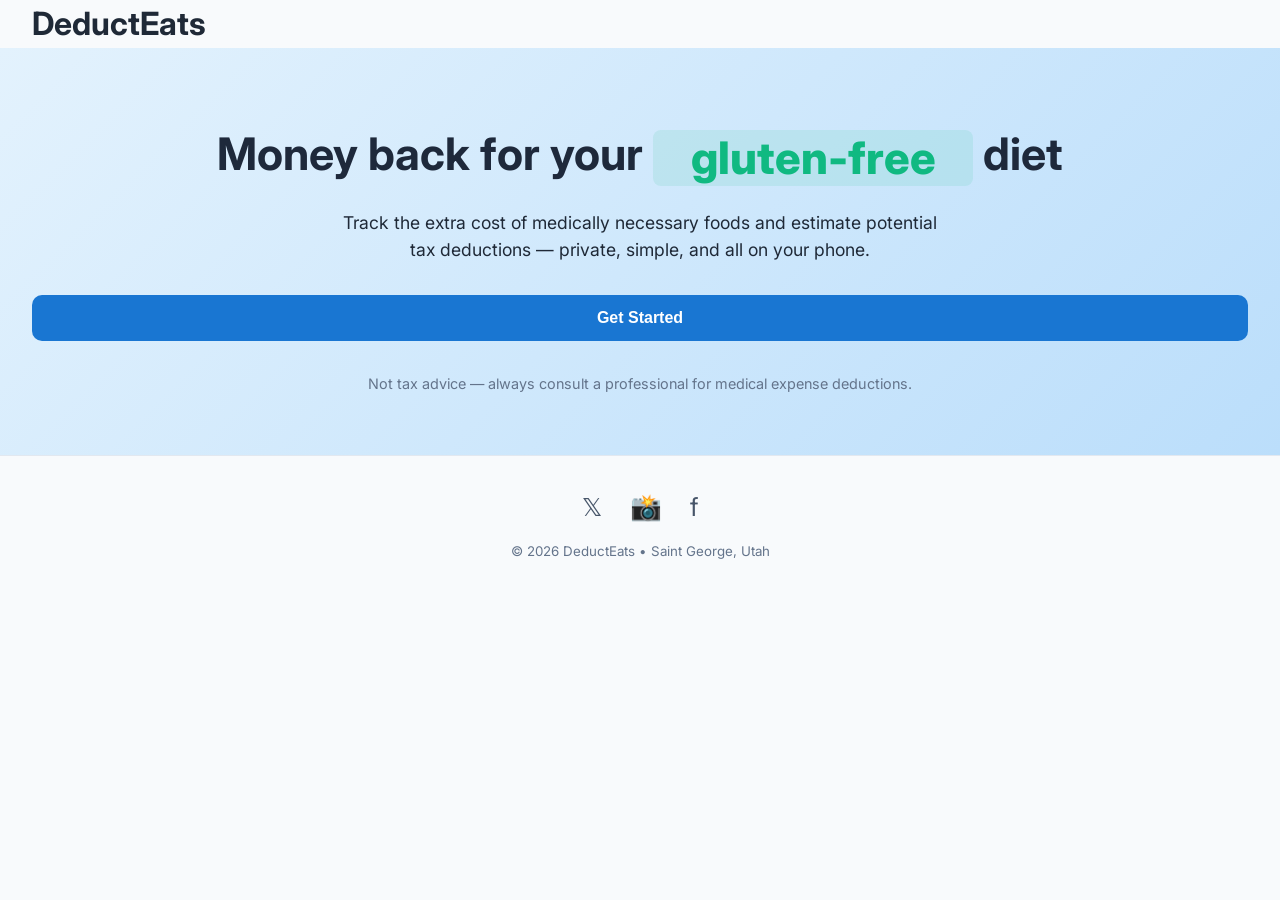
<file: index.html>
<!DOCTYPE html>
<html lang="en">
<head>
  <meta charset="UTF-8" />
  <meta name="viewport" content="width=device-width, initial-scale=1.0"/>
  <title>DeductEats - Welcome</title>
  <link rel="stylesheet" href="styles.css">
  
  <!-- Google Fonts (Inter) -->
  <link rel="preconnect" href="https://fonts.googleapis.com">
  <link rel="preconnect" href="https://fonts.gstatic.com" crossorigin>
  <link href="https://fonts.googleapis.com/css2?family=Inter:wght@400;500;600;700&display=swap" rel="stylesheet">
</head>
<body>

  <header>
    <h1>DeductEats</h1>
  </header>

  <main class="hero">
    <div class="tagline">
      Money back for your 
      <span class="cycle-container">
        <span id="cycle-text" class="cycle-text gluten-free">gluten-free</span>
      </span> 
      diet
    </div>

    <p style="font-size: 1.1rem; margin: 0 0 32px; max-width: 600px;">
      Track the extra cost of medically necessary foods and estimate potential tax deductions — private, simple, and all on your phone.
    </p>

    <button id="start-login-btn" class="primary large">
      Get Started
    </button>

    <p style="margin-top: 32px; font-size: 0.9rem; color: #64748b;">
      Not tax advice — always consult a professional for medical expense deductions.
    </p>
  </main>

  <footer id="social-footer">
    <div class="social-icons">
      <a href="#" title="Follow on X" class="social-link">𝕏</a>
      <a href="#" title="Follow on Instagram" class="social-link">📸</a>
      <a href="#" title="Follow on Facebook" class="social-link">f</a>
    </div>
    <small>© 2026 DeductEats • Saint George, Utah</small>
  </footer>

  <script>
    // Cycling tagline script
    const dietTypes = [
      { text: 'gluten-free', class: 'gluten-free' },
      { text: 'low-sodium',  class: 'low-sodium' },
      { text: 'keto',        class: 'keto' },
      { text: 'prescribed',  class: 'prescribed' }
    ];

    const cycleText = document.getElementById('cycle-text');
    let currentIndex = 0;

    if (cycleText) {
      cycleText.textContent = dietTypes[0].text;
      cycleText.className = 'cycle-text active ' + dietTypes[0].class;

      setInterval(() => {
        cycleText.classList.remove('active');
        
        setTimeout(() => {
          currentIndex = (currentIndex + 1) % dietTypes.length;
          const next = dietTypes[currentIndex];
          
          cycleText.textContent = next.text;
          cycleText.className = 'cycle-text ' + next.class;
          
          setTimeout(() => {
            cycleText.classList.add('active');
          }, 100);
        }, 800);
      }, 5000);
    }

    // Get Started button - "logs in" and goes to main app
    document.getElementById('start-login-btn')?.addEventListener('click', () => {
      localStorage.setItem('deductEatsLoggedIn', 'true');
      window.location.href = 'home.html';
    });
  </script>
</body>
</html>
</file>
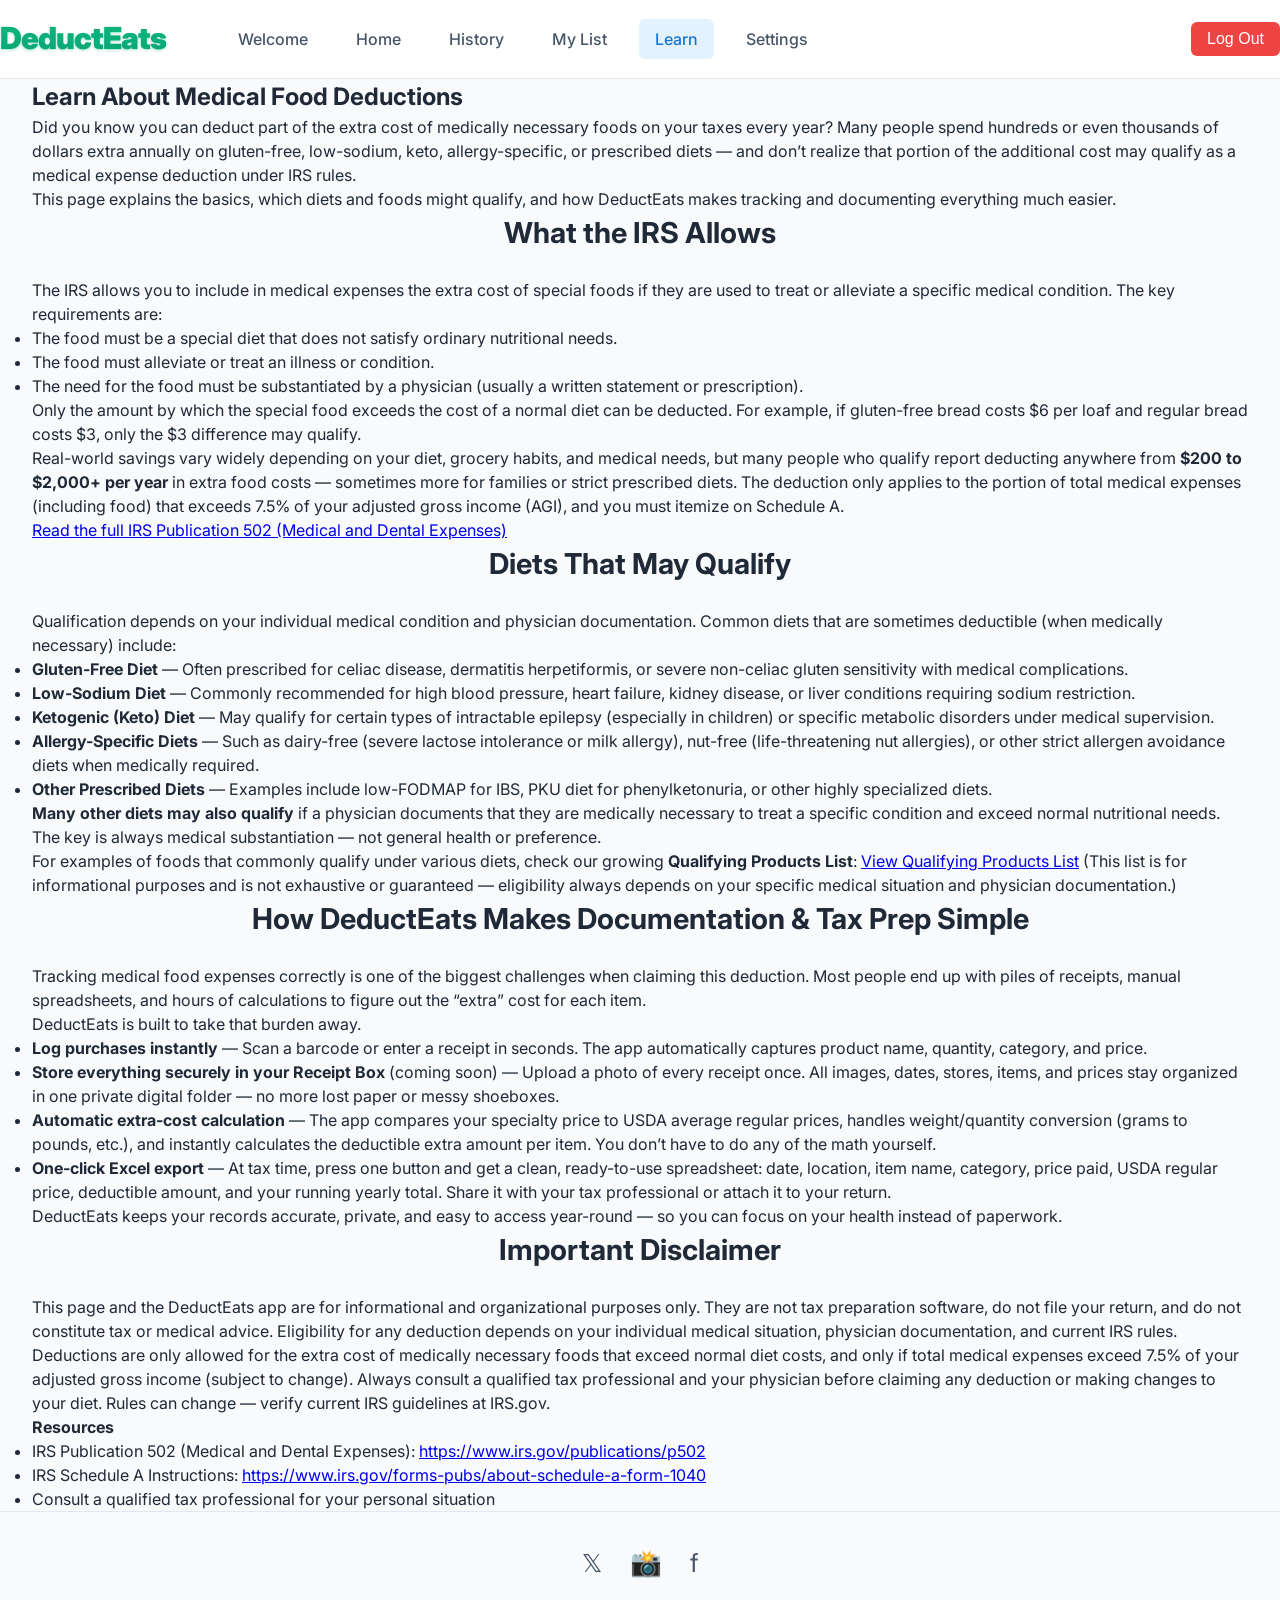
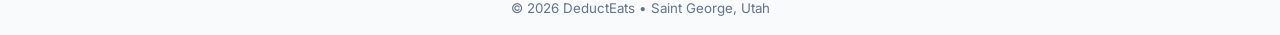
<file: learn.html>
<!DOCTYPE html>
<html lang="en">
<head>
  <meta charset="UTF-8" />
  <meta name="viewport" content="width=device-width, initial-scale=1.0"/>
  <title>Learn - DeductEats</title>
  <link rel="stylesheet" href="styles.css">
  
  <!-- Google Fonts (Inter) -->
  <link rel="preconnect" href="https://fonts.googleapis.com">
  <link rel="preconnect" href="https://fonts.gstatic.com" crossorigin>
  <link href="https://fonts.googleapis.com/css2?family=Inter:wght@400;500;600;700;800;900&display=swap" rel="stylesheet">
</head>
<body>

  <nav id="top-nav" class="main-nav">
    <div class="nav-logo">DeductEats</div>
    <div class="nav-links">
      <a href="welcome.html" class="nav-btn">Welcome</a>
      <a href="home.html" class="nav-btn">Home</a>
      <a href="history.html" class="nav-btn">History</a>
      <a href="mylist.html" class="nav-btn">My List</a>
      <a href="learn.html" class="nav-btn active">Learn</a>
      <a href="settings.html" class="nav-btn">Settings</a>
      <button id="logout-btn">Log Out</button>
    </div>
    <button class="hamburger" id="hamburger-btn">≡</button>
  </nav>

  <main id="main-content" class="learn-page">
    <section class="learn-hero">
      <h1 class="centered">Learn About Medical Food Deductions</h1>
      <p class="lead">
        Did you know you can deduct part of the extra cost of medically necessary foods on your taxes every year? Many people spend hundreds or even thousands of dollars extra annually on gluten-free, low-sodium, keto, allergy-specific, or prescribed diets — and don’t realize that portion of the additional cost may qualify as a medical expense deduction under IRS rules.
      </p>
      <p>
        This page explains the basics, which diets and foods might qualify, and how DeductEats makes tracking and documenting everything much easier.
      </p>
    </section>

    <section>
      <h2>What the IRS Allows</h2>
      <p>
        The IRS allows you to include in medical expenses the extra cost of special foods if they are used to treat or alleviate a specific medical condition. The key requirements are:
      </p>
      <ul>
        <li>The food must be a special diet that does not satisfy ordinary nutritional needs.</li>
        <li>The food must alleviate or treat an illness or condition.</li>
        <li>The need for the food must be substantiated by a physician (usually a written statement or prescription).</li>
      </ul>
      <p>
        Only the amount by which the special food exceeds the cost of a normal diet can be deducted. For example, if gluten-free bread costs $6 per loaf and regular bread costs $3, only the $3 difference may qualify.
      </p>
      <p>
        Real-world savings vary widely depending on your diet, grocery habits, and medical needs, but many people who qualify report deducting anywhere from <strong>$200 to $2,000+ per year</strong> in extra food costs — sometimes more for families or strict prescribed diets. The deduction only applies to the portion of total medical expenses (including food) that exceeds 7.5% of your adjusted gross income (AGI), and you must itemize on Schedule A.
      </p>
      <p>
        <a href="https://www.irs.gov/publications/p502" target="_blank" rel="noopener noreferrer">Read the full IRS Publication 502 (Medical and Dental Expenses)</a>
      </p>
    </section>

    <section>
      <h2>Diets That May Qualify</h2>
      <p>
        Qualification depends on your individual medical condition and physician documentation. Common diets that are sometimes deductible (when medically necessary) include:
      </p>

      <ul>
        <li><strong>Gluten-Free Diet</strong> — Often prescribed for celiac disease, dermatitis herpetiformis, or severe non-celiac gluten sensitivity with medical complications.</li>
        <li><strong>Low-Sodium Diet</strong> — Commonly recommended for high blood pressure, heart failure, kidney disease, or liver conditions requiring sodium restriction.</li>
        <li><strong>Ketogenic (Keto) Diet</strong> — May qualify for certain types of intractable epilepsy (especially in children) or specific metabolic disorders under medical supervision.</li>
        <li><strong>Allergy-Specific Diets</strong> — Such as dairy-free (severe lactose intolerance or milk allergy), nut-free (life-threatening nut allergies), or other strict allergen avoidance diets when medically required.</li>
        <li><strong>Other Prescribed Diets</strong> — Examples include low-FODMAP for IBS, PKU diet for phenylketonuria, or other highly specialized diets.</li>
      </ul>

      <p>
        <strong>Many other diets may also qualify</strong> if a physician documents that they are medically necessary to treat a specific condition and exceed normal nutritional needs. The key is always medical substantiation — not general health or preference.
      </p>

      <p>
        For examples of foods that commonly qualify under various diets, check our growing <strong>Qualifying Products List</strong>:  
        <a href="/learn/products" class="learn-link">View Qualifying Products List</a>  
        (This list is for informational purposes and is not exhaustive or guaranteed — eligibility always depends on your specific medical situation and physician documentation.)
      </p>
    </section>

    <section>
      <h2>How DeductEats Makes Documentation & Tax Prep Simple</h2>
      <p>
        Tracking medical food expenses correctly is one of the biggest challenges when claiming this deduction. Most people end up with piles of receipts, manual spreadsheets, and hours of calculations to figure out the “extra” cost for each item.
      </p>
      <p>
        DeductEats is built to take that burden away.
      </p>

      <ul>
        <li><strong>Log purchases instantly</strong> — Scan a barcode or enter a receipt in seconds. The app automatically captures product name, quantity, category, and price.</li>
        <li><strong>Store everything securely in your Receipt Box</strong> (coming soon) — Upload a photo of every receipt once. All images, dates, stores, items, and prices stay organized in one private digital folder — no more lost paper or messy shoeboxes.</li>
        <li><strong>Automatic extra-cost calculation</strong> — The app compares your specialty price to USDA average regular prices, handles weight/quantity conversion (grams to pounds, etc.), and instantly calculates the deductible extra amount per item. You don’t have to do any of the math yourself.</li>
        <li><strong>One-click Excel export</strong> — At tax time, press one button and get a clean, ready-to-use spreadsheet: date, location, item name, category, price paid, USDA regular price, deductible amount, and your running yearly total. Share it with your tax professional or attach it to your return.</li>
      </ul>

      <p>
        DeductEats keeps your records accurate, private, and easy to access year-round — so you can focus on your health instead of paperwork.
      </p>
    </section>

    <section class="disclaimer-section">
      <h2>Important Disclaimer</h2>
      <p class="disclaimer-small">
        This page and the DeductEats app are for informational and organizational purposes only. They are not tax preparation software, do not file your return, and do not constitute tax or medical advice. Eligibility for any deduction depends on your individual medical situation, physician documentation, and current IRS rules. Deductions are only allowed for the extra cost of medically necessary foods that exceed normal diet costs, and only if total medical expenses exceed 7.5% of your adjusted gross income (subject to change). Always consult a qualified tax professional and your physician before claiming any deduction or making changes to your diet. Rules can change — verify current IRS guidelines at IRS.gov.
      </p>

      <p class="disclaimer-small">
        <strong>Resources</strong>
      </p>
      <ul class="disclaimer-small">
        <li>IRS Publication 502 (Medical and Dental Expenses): <a href="https://www.irs.gov/publications/p502" target="_blank" rel="noopener noreferrer">https://www.irs.gov/publications/p502</a></li>
        <li>IRS Schedule A Instructions: <a href="https://www.irs.gov/forms-pubs/about-schedule-a-form-1040" target="_blank" rel="noopener noreferrer">https://www.irs.gov/forms-pubs/about-schedule-a-form-1040</a></li>
        <li>Consult a qualified tax professional for your personal situation</li>
      </ul>
    </section>
  </main>

  <footer id="social-footer">
    <div class="social-icons">
      <a href="#" title="Follow on X" class="social-link">𝕏</a>
      <a href="#" title="Follow on Instagram" class="social-link">📸</a>
      <a href="#" title="Follow on Facebook" class="social-link">f</a>
    </div>
    <small>© 2026 DeductEats • Saint George, Utah</small>
  </footer>

  <!-- Hamburger menu toggle -->
  <script>
    const hamburgerBtn = document.getElementById('hamburger-btn');
    const navLinks = document.querySelector('.nav-links');

    if (hamburgerBtn && navLinks) {
      hamburgerBtn.addEventListener('click', () => {
        navLinks.classList.toggle('active');
      });
    }
  </script>
</body>
</html>
</file>
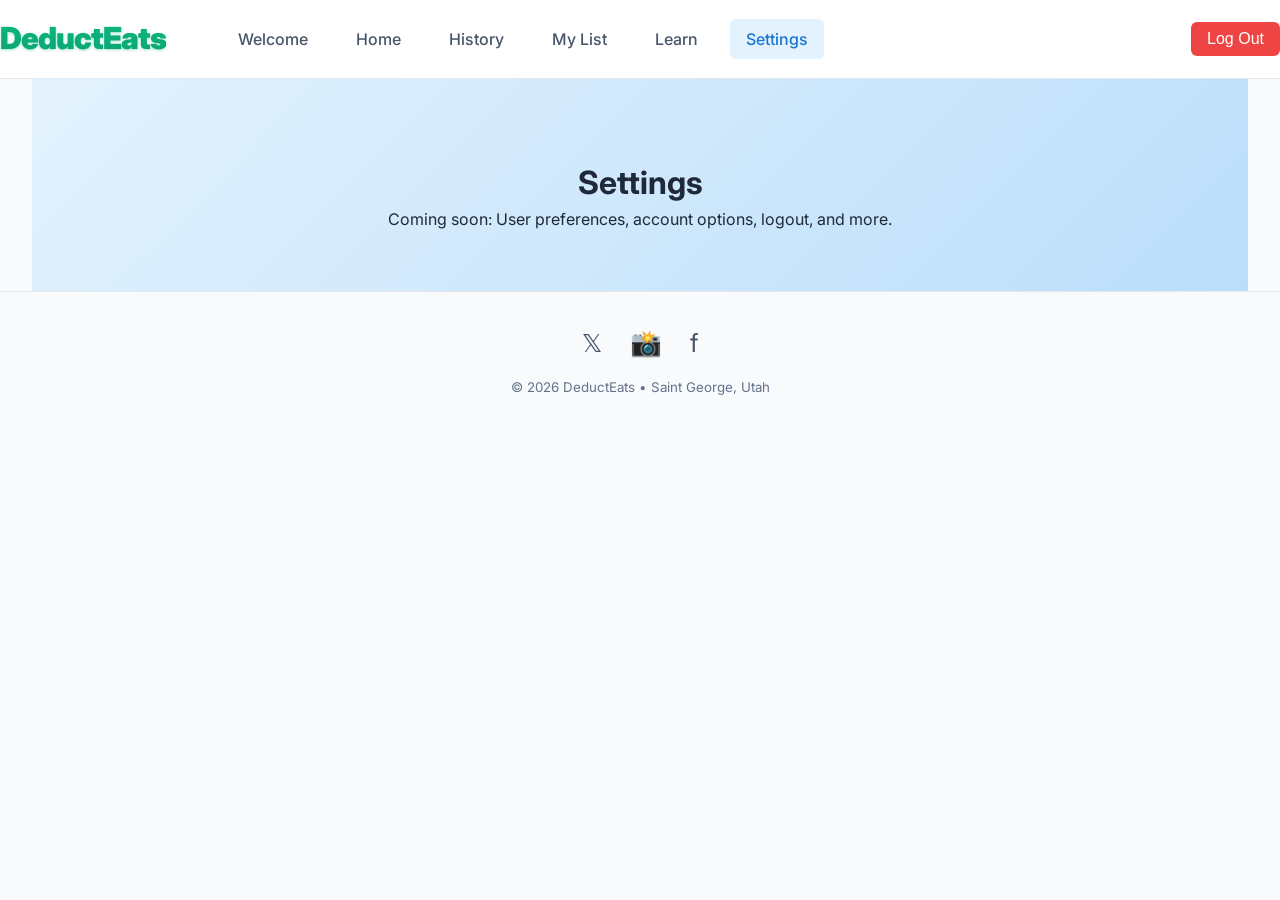
<file: settings.html>
<!DOCTYPE html>
<html lang="en">
<head>
  <meta charset="UTF-8" />
  <meta name="viewport" content="width=device-width, initial-scale=1.0"/>
  <title>Settings - DeductEats</title>
  <link rel="stylesheet" href="styles.css">
  
  <!-- Google Fonts -->
  <link rel="preconnect" href="https://fonts.googleapis.com">
  <link rel="preconnect" href="https://fonts.gstatic.com" crossorigin>
  <link href="https://fonts.googleapis.com/css2?family=Inter:wght@400;500;600;700;800;900&display=swap" rel="stylesheet">
</head>
<body>

  <nav id="top-nav" class="main-nav">
    <div class="nav-logo">DeductEats</div>
    <div class="nav-links">
      <a href="welcome.html" class="nav-btn">Welcome</a>
      <a href="home.html" class="nav-btn">Home</a>
      <a href="history.html" class="nav-btn">History</a>
      <a href="mylist.html" class="nav-btn">My List</a>
      <a href="learn.html" class="nav-btn">Learn</a>
      <a href="settings.html" class="nav-btn active">Settings</a>
      <button id="logout-btn">Log Out</button>
    </div>
    <button class="hamburger" id="hamburger-btn">≡</button>
  </nav>

  <main id="main-content">
    <div class="hero">
      <h1>Settings</h1>
      <p>Coming soon: User preferences, account options, logout, and more.</p>
    </div>
  </main>

  <footer id="social-footer">
    <div class="social-icons">
      <a href="#" title="Follow on X" class="social-link">𝕏</a>
      <a href="#" title="Follow on Instagram" class="social-link">📸</a>
      <a href="#" title="Follow on Facebook" class="social-link">f</a>
    </div>
    <small>© 2026 DeductEats • Saint George, Utah</small>
  </footer>

  <script src="script.js"></script>

  <!-- Hamburger menu toggle -->
  <script>
    const hamburgerBtn = document.getElementById('hamburger-btn');
    const navLinks = document.querySelector('.nav-links');

    if (hamburgerBtn && navLinks) {
      hamburgerBtn.addEventListener('click', () => {
        navLinks.classList.toggle('active');
      });
    }
  </script>
</body>
</html>
</file>
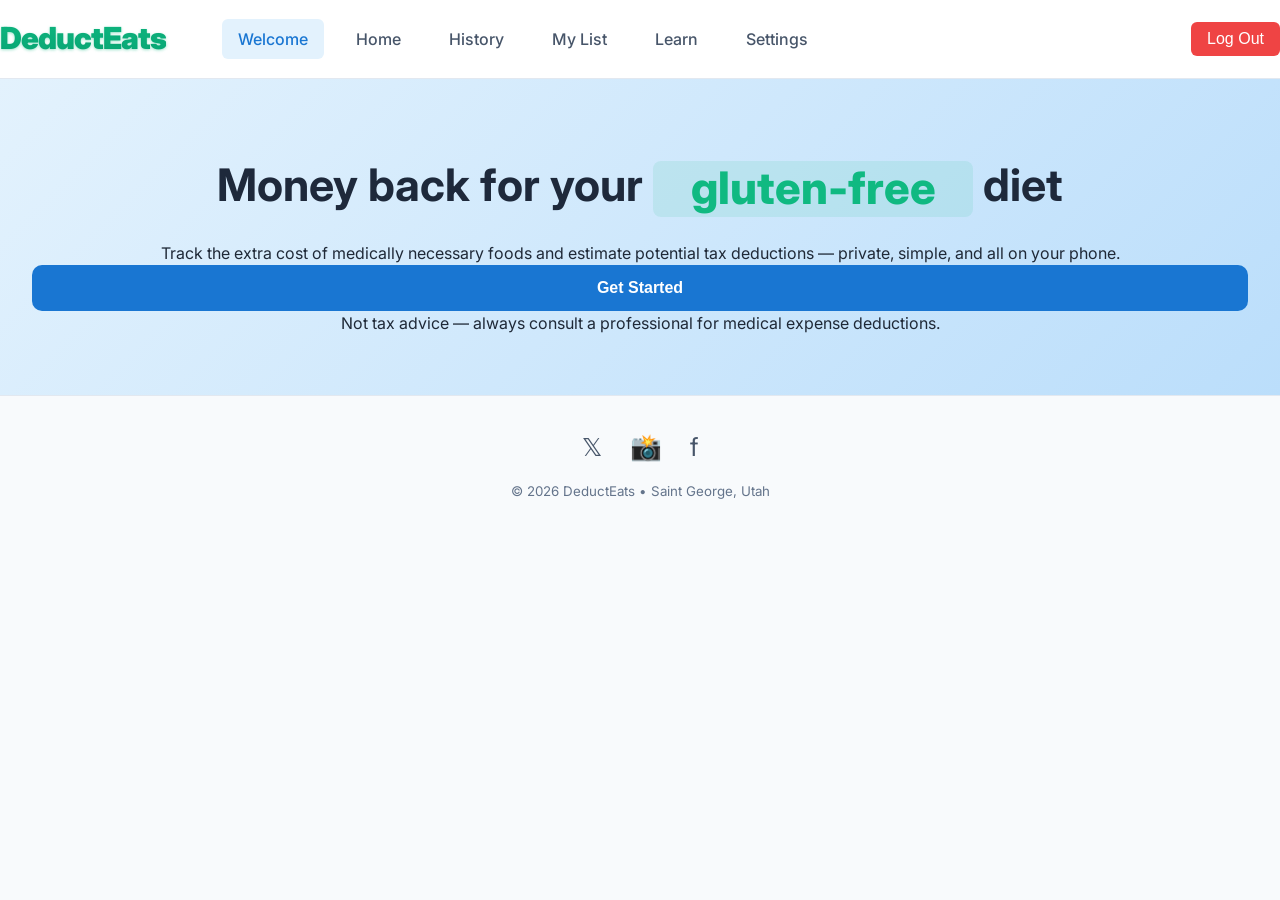
<file: welcome.html>
<!DOCTYPE html>
<html lang="en">
<head>
  <meta charset="UTF-8" />
  <meta name="viewport" content="width=device-width, initial-scale=1.0"/>
  <title>DeductEats - Welcome</title>
  <link rel="stylesheet" href="styles.css">
  
  <!-- Google Fonts (Inter) -->
  <link rel="preconnect" href="https://fonts.googleapis.com">
  <link rel="preconnect" href="https://fonts.gstatic.com" crossorigin>
  <link href="https://fonts.googleapis.com/css2?family=Inter:wght@400;500;600;700;800;900&display=swap" rel="stylesheet">
</head>
<body>

  <nav id="top-nav" class="main-nav">
    <div class="nav-logo">DeductEats</div>
    <div class="nav-links">
      <a href="welcome.html" class="nav-btn active">Welcome</a>
      <a href="home.html" class="nav-btn">Home</a>
      <a href="history.html" class="nav-btn">History</a>
      <a href="mylist.html" class="nav-btn">My List</a>
      <a href="learn.html" class="nav-btn">Learn</a>
      <a href="settings.html" class="nav-btn">Settings</a>
      <button id="logout-btn">Log Out</button>
    </div>
    <button class="hamburger" id="hamburger-btn">≡</button>
  </nav>

  <main class="hero">
    <div class="tagline">
      Money back for your 
      <span class="cycle-container">
        <span id="cycle-text" class="cycle-text gluten-free">gluten-free</span>
      </span> 
      diet
    </div>

    <p class="supporting-text">
      Track the extra cost of medically necessary foods and estimate potential tax deductions — private, simple, and all on your phone.
    </p>

    <button id="start-login-btn" class="primary large">
      Get Started
    </button>

    <p class="disclaimer">
      Not tax advice — always consult a professional for medical expense deductions.
    </p>
  </main>

  <footer id="social-footer">
    <div class="social-icons">
      <a href="#" title="Follow on X" class="social-link">𝕏</a>
      <a href="#" title="Follow on Instagram" class="social-link">📸</a>
      <a href="#" title="Follow on Facebook" class="social-link">f</a>
    </div>
    <small>© 2026 DeductEats • Saint George, Utah</small>
  </footer>

  <script>
    // Cycling tagline script
    const dietTypes = [
      { text: 'gluten-free', class: 'gluten-free' },
      { text: 'low-sodium', class: 'low-sodium' },
      { text: 'keto', class: 'keto' },
      { text: 'prescribed', class: 'prescribed' }
    ];

    const cycleText = document.getElementById('cycle-text');
    let currentIndex = 0;

    if (cycleText) {
      cycleText.textContent = dietTypes[0].text;
      cycleText.className = 'cycle-text active ' + dietTypes[0].class;

      setInterval(() => {
        cycleText.classList.remove('active');
        
        setTimeout(() => {
          currentIndex = (currentIndex + 1) % dietTypes.length;
          const next = dietTypes[currentIndex];
          
          cycleText.textContent = next.text;
          cycleText.className = 'cycle-text ' + next.class;
          
          setTimeout(() => {
            cycleText.classList.add('active');
          }, 100);
        }, 800);
      }, 5000);
    }

    // Get Started button
    document.getElementById('start-login-btn')?.addEventListener('click', () => {
      localStorage.setItem('deductEatsLoggedIn', 'true');
      window.location.href = 'home.html';
    });
  </script>

  <!-- Hamburger menu toggle -->
  <script>
    const hamburgerBtn = document.getElementById('hamburger-btn');
    const navLinks = document.querySelector('.nav-links');

    if (hamburgerBtn && navLinks) {
      hamburgerBtn.addEventListener('click', () => {
        navLinks.classList.toggle('active');
      });
    }
  </script>
</body>
</html>
</file>
<file: styles.css>
/* Reset & Base (mobile-first) */
* {
  box-sizing: border-box;
  margin: 0;
  padding: 0;
}

body {
  font-family: 'Inter', system-ui, -apple-system, sans-serif;
  background: #f8fafc;
  color: #1f2937;
  line-height: 1.5;
  min-height: 100vh;
  overflow-x: hidden;
}

/* Navigation */
#top-nav {
  display: flex;
  align-items: center;
  padding: 12px 16px;
  background: #ffffff;
  border-bottom: 1px solid #e2e8f0;
  position: sticky;
  top: 0;
  z-index: 1000;
}

.nav-logo {
  font-size: 1.9rem;
  font-weight: 900;
  letter-spacing: -1px;
  background: linear-gradient(to bottom, #10b981, #059669);
  -webkit-background-clip: text;
  -webkit-text-fill-color: transparent;
  text-shadow: 0 1px 3px rgba(16,185,129,0.4);
  transition: transform 0.2s;
  flex-shrink: 0;
  margin-right: 32px;
}

.nav-logo:hover {
  transform: scale(1.05);
}

.nav-links {
  display: flex;
  gap: 20px;
  align-items: center;
  justify-content: center;
  flex: 1;
}

.nav-btn {
  padding: 8px 14px;
  font-weight: 500;
  color: #475569;
  text-decoration: none;
  border-radius: 6px;
  transition: all 0.2s;
  font-size: 1rem;
}

.nav-btn:hover, .nav-btn.active {
  background: #e3f2fd;
  color: #1976d2;
}

#logout-btn {
  background: #ef4444;
  color: white;
  border: none;
  padding: 8px 14px;
  border-radius: 6px;
  font-weight: 500;
  cursor: pointer;
  transition: background 0.2s;
  font-size: 1rem;
  margin-left: auto;
}

#logout-btn:hover {
  background: #dc2626;
}

/* Hamburger for phone */
.hamburger {
  display: none;
  font-size: 1.8rem;
  background: none;
  border: none;
  color: #475569;
  cursor: pointer;
  padding: 8px;
}

@media (max-width: 768px) {
  .nav-links {
    display: none;
    flex-direction: column;
    position: absolute;
    top: 60px;
    left: 0;
    right: 0;
    background: white;
    border-bottom: 1px solid #e2e8f0;
    padding: 16px;
    box-shadow: 0 4px 12px rgba(0,0,0,0.1);
  }

  .nav-links.active {
    display: flex;
  }

  .nav-btn, #logout-btn {
    width: 100%;
    text-align: center;
    padding: 12px;
    font-size: 1.1rem;
  }

  .hamburger {
    display: block;
  }

  .nav-logo {
    font-size: 1.7rem;
    text-align: left;
    margin-right: 0;
  }

  #logout-btn {
    margin-left: 0;
  }
}

/* Hero */
.hero {
  text-align: center;
  padding: 50px 16px 40px;
  background: linear-gradient(135deg, #e3f2fd 0%, #bbdefb 100%);
  display: flex;
  flex-direction: column;
  justify-content: center;
  align-items: center;
}

.tagline {
  font-size: 1.9rem;
  font-weight: 700;
  color: #1e293b;
  margin-bottom: 24px;
  line-height: 1.2;
  width: 100%;
}

.cycle-container {
  display: inline-block;
  position: relative;
  min-width: 160px;
  height: 2.5rem;
  vertical-align: middle;
}

.cycle-text {
  position: absolute;
  inset: 0;
  display: flex;
  align-items: center;
  justify-content: center;
  font-weight: 800;
  font-size: 1.9rem;
  line-height: 1.1;
  padding: 0 12px;
  white-space: nowrap;
  opacity: 0;
  transform: translateY(15px);
  transition: all 0.8s ease-in-out;
  text-align: center;
  border-radius: 8px;
}

.cycle-text.gluten-free { color: #10b981; background: rgba(16,185,129,0.1); }
.cycle-text.low-sodium   { color: #3b82f6; background: rgba(59,130,246,0.1); }
.cycle-text.keto         { color: #ec4899; background: rgba(236,72,153,0.1); }
.cycle-text.prescribed   { color: #8b5cf6; background: rgba(139,92,246,0.1); }

.cycle-text.active {
  opacity: 1;
  transform: translateY(0);
}

/* Hero buttons */
.hero-buttons {
  display: flex;
  flex-direction: column;
  gap: 16px;
  width: 100%;
  max-width: 360px;
}

.primary, .secondary {
  padding: 14px 32px;
  border-radius: 10px;
  font-size: 1rem;
  font-weight: 600;
  cursor: pointer;
  transition: all 0.2s;
  width: 100%;
}

.primary {
  background: #1976d2;
  color: white;
  border: none;
}

.primary:hover { background: #1565c0; }

.secondary {
  background: white;
  color: #1f2937;
  border: 2px solid #e2e8f0;
}

.secondary:hover { background: #f1f5f9; }

/* Full-screen barcode preview */
#barcode-preview-container {
  position: fixed;
  inset: 0;
  background: #000;
  z-index: 999;
  display: flex;
  flex-direction: column;
  align-items: center;
  justify-content: center;
  color: white;
}

#barcode-preview-container h3 {
  margin: 16px 0 8px;
  font-size: 1.4rem;
}

#barcode-preview-container p {
  margin-bottom: 16px;
  max-width: 90%;
  text-align: center;
}

#barcode-video-container {
  position: relative;
  width: 90%;
  max-width: 480px;
  aspect-ratio: 4/3;
  background: #000;
  border-radius: 12px;
  overflow: hidden;
}

#barcode-video {
  width: 100%;
  height: 100%;
  object-fit: cover;
}

#barcode-guide {
  position: absolute;
  inset: 0;
  margin: auto;
  width: 80%;
  height: 40%;
  border: 4px dashed #ff0000;
  border-radius: 12px;
  pointer-events: none;
  box-shadow: 0 0 0 9999px rgba(0,0,0,0.5);
}

#stop-barcode-scan {
  margin-top: 24px;
  width: 90%;
  max-width: 320px;
  padding: 14px;
  font-size: 1.1rem;
}

/* Slideshow container */
.slideshow-container {
  position: relative;
  width: 100%;
  max-width: 800px;
  height: 280px;
  margin: 0 auto 32px;
  overflow: hidden;
  border-radius: 12px;
  box-shadow: 0 4px 12px rgba(0,0,0,0.08);
  background: white;
}

.slideshow-wrapper {
  position: absolute;
  top: 0;
  left: 0;
  width: 300%;
  height: 100%;
  display: flex;
  transition: left 0.8s ease-in-out;
}

.slide {
  width: 33.333%;
  height: 100%;
  padding: 32px 24px;
  display: flex;
  flex-direction: column;
  justify-content: center;
  align-items: center;
  text-align: center;
  flex-shrink: 0;
}

/* Side arrows - on edges, vertically centered */
.arrow {
  position: absolute;
  top: 50%;
  transform: translateY(-50%);
  background: rgba(25, 118, 210, 0.7);
  color: white;
  border: none;
  width: 60px;
  height: 60px;
  border-radius: 50%;
  font-size: 2.2rem;
  cursor: pointer;
  transition: all 0.2s;
  display: flex;
  align-items: center;
  justify-content: center;
  opacity: 0.85;
  z-index: 10;
}

.arrow.left {
  left: 16px;
}

.arrow.right {
  right: 16px;
}

.arrow:hover,
.arrow:focus {
  opacity: 1;
  background: #1976d2;
  transform: translateY(-50%) scale(1.15);
}

/* Mobile adjustments */
@media (max-width: 768px) {
  .slideshow-container {
    height: 340px;
  }

  .slide h2 {
    font-size: 1.4rem;
  }

  .slide p {
    font-size: 0.95rem;
  }

  .slide button {
    padding: 10px 24px;
    font-size: 0.95rem;
  }

  .arrow {
    width: 48px;
    height: 48px;
    font-size: 1.8rem;
  }

  .arrow.left {
    left: 8px;
  }

  .arrow.right {
    right: 8px;
  }
}

/* Form & Items */
#edit-section {
  padding: 32px 16px;
  max-width: 100%;
}

h2 {
  font-size: 1.8rem;
  margin-bottom: 24px;
  text-align: center;
}

.item-block {
  background: white;
  padding: 20px;
  border-radius: 12px;
  margin-bottom: 20px;
  box-shadow: 0 4px 12px rgba(0,0,0,0.08);
}

.form-field {
  margin-bottom: 20px;
}

.form-field label {
  display: block;
  font-weight: 600;
  margin-bottom: 6px;
  color: #374151;
}

.form-field input, .form-field select {
  width: 100%;
  padding: 12px;
  border: 1px solid #d1d5db;
  border-radius: 8px;
  font-size: 1rem;
  background: white;
}

.input-with-dollar {
  position: relative;
}

.dollar-sign {
  position: absolute;
  left: 14px;
  top: 50%;
  transform: translateY(-50%);
  color: #6b7280;
  font-size: 1.1rem;
}

.price {
  padding-left: 36px !important;
}

.add-btn {
  background: #f3f4f6;
  color: #1f2937;
  border: 1px solid #d1d5db;
  padding: 14px;
  border-radius: 10px;
  font-weight: 600;
  font-size: 1rem;
  cursor: pointer;
  width: 100%;
  margin-bottom: 24px;
}

.edit-actions {
  display: flex;
  flex-direction: column;
  gap: 12px;
}

.edit-actions button {
  padding: 14px;
  border-radius: 10px;
  font-size: 1rem;
  font-weight: 600;
  cursor: pointer;
}

#deductible-summary {
  background: #e0f2fe;
  border-radius: 12px;
  padding: 20px;
  text-align: right;
  margin-top: 24px;
  box-shadow: 0 2px 8px rgba(0,0,0,0.06);
}

#deductible-summary strong {
  font-size: 1.2rem;
  color: #1976d2;
}

/* Footer */
#social-footer {
  text-align: center;
  padding: 32px 16px 16px;
  color: #64748b;
  border-top: 1px solid #e2e8f0;
}

.social-icons {
  margin-bottom: 12px;
}

.social-link {
  font-size: 1.6rem;
  margin: 0 12px;
  color: #475569;
  text-decoration: none;
}

/* Desktop adjustments */
@media (min-width: 769px) {
  header, main, footer, .hero {
    padding: 0 32px;
  }

  .hero {
    padding: 80px 32px 60px;
  }

  .tagline {
    font-size: 2.8rem;
  }

  .cycle-container {
    min-width: 320px;
    height: 3.5rem;
  }

  .cycle-text {
    font-size: 2.8rem;
  }

  .hero-buttons {
    flex-direction: row;
    gap: 24px;
    max-width: 500px;
  }

  #top-nav {
    flex-direction: row;
    gap: 24px;
    padding: 16px 0;
  }

  .nav-btn, #logout-btn {
    width: auto;
    padding: 8px 16px;
  }

  .hamburger {
    display: none;
  }

  .edit-actions {
    flex-direction: row;
    gap: 16px;
  }

  #deductible-summary strong {
    font-size: 1.4rem;
  }
}
.photo-icon {
  cursor: pointer;
  font-size: 1.6rem;
  margin: 0 8px;
  vertical-align: middle;
}

.photo-badge {
  background: #1976d2;
  color: white;
  border-radius: 50%;
  padding: 2px 8px;
  font-size: 0.8rem;
  vertical-align: middle;
}
/* Receipt Box icons */
.history-card {
  position: relative;
}

.history-card .photo-icon {
  cursor: pointer;
  font-size: 1.6rem;
  margin: 0 8px;
  vertical-align: middle;
}

.history-card .photo-badge {
  background: #1976d2;
  color: white;
  border-radius: 50%;
  padding: 2px 8px;
  font-size: 0.8rem;
  vertical-align: middle;
}

/* Photo modal */
#photo-modal {
  display: none;
  position: fixed;
  inset: 0;
  background: rgba(0,0,0,0.8);
  z-index: 200;
  align-items: center;
  justify-content: center;
}

#photo-modal .modal-content {
  background: white;
  border-radius: 12px;
  padding: 16px;
  width: 90%;
  max-width: 600px;
  max-height: 85%;
  overflow-y: auto;
  position: relative;
}

#photo-modal .close-btn {
  position: absolute;
  top: 8px;
  right: 16px;
  background: none;
  border: none;
  font-size: 2.5rem;
  cursor: pointer;
  color: #333;
}

#photo-gallery {
  display: flex;
  flex-wrap: wrap;
  gap: 16px;
  justify-content: center;
}

#photo-gallery img {
  max-width: 100%;
  max-height: 400px;
  border-radius: 8px;
  box-shadow: 0 2px 8px rgba(0,0,0,0.2);
}
/* Receipt Box icons */
.history-card {
  position: relative;
}

.history-card .photo-icon {
  cursor: pointer;
  font-size: 1.6rem;
  margin: 0 8px;
  vertical-align: middle;
}

.history-card .photo-badge {
  background: #1976d2;
  color: white;
  border-radius: 50%;
  padding: 2px 8px;
  font-size: 0.8rem;
  vertical-align: middle;
}

/* Photo modal */
#photo-modal {
  display: none;
  position: fixed;
  inset: 0;
  background: rgba(0,0,0,0.8);
  z-index: 200;
  align-items: center;
  justify-content: center;
}

#photo-modal .modal-content {
  background: white;
  border-radius: 12px;
  padding: 16px;
  width: 90%;
  max-width: 600px;
  max-height: 85%;
  overflow-y: auto;
  position: relative;
}

#photo-modal .close-btn {
  position: absolute;
  top: 8px;
  right: 16px;
  background: none;
  border: none;
  font-size: 2.5rem;
  cursor: pointer;
  color: #333;
}

#photo-gallery {
  display: flex;
  flex-wrap: wrap;
  gap: 16px;
  justify-content: center;
}

#photo-gallery img {
  max-width: 100%;
  max-height: 400px;
  border-radius: 8px;
  box-shadow: 0 2px 8px rgba(0,0,0,0.2);
}
.photo-icon {
  font-size: 1.4rem;
  cursor: pointer;
  padding: 4px 8px;
  border-radius: 6px;
  transition: background 0.2s;
}

.photo-icon:hover {
  background: #f0f0f0;
}

.tooltip {
  position: relative;
}

.tooltip:hover::after {
  content: attr(title);
  position: absolute;
  bottom: 100%;
  left: 50%;
  transform: translateX(-50%);
  background: #333;
  color: white;
  padding: 6px 12px;
  border-radius: 6px;
  font-size: 0.85rem;
  white-space: nowrap;
  z-index: 10;
  pointer-events: none;
}
/* Make sort buttons look nicer */
#sorting-buttons button {
  padding: 10px 20px;
  font-size: 1rem;
  min-width: 140px;
}

@media (max-width: 600px) {
  #sorting-buttons {
    flex-direction: column;
  }
  #sorting-buttons button {
    width: 100%;
    margin-bottom: 8px;
  }
}
/* Desktop: show nav links horizontally, hide hamburger */
.nav-links {
  display: flex;
  gap: 16px;
  align-items: center;
}

.hamburger {
  display: none; /* hide on desktop */
}

/* Mobile: hide nav links by default, show hamburger */
@media (max-width: 768px) {
  .hamburger {
    display: block;
    font-size: 2.5rem;
    background: none;
    border: none;
    cursor: pointer;
    color: #333;
    padding: 0 16px;
  }

  .nav-links {
    display: none; /* hidden by default on mobile */
    flex-direction: column;
    position: absolute;
    top: 60px; /* adjust if your nav is taller/shorter */
    left: 0;
    right: 0;
    background: white;
    padding: 20px;
    box-shadow: 0 4px 12px rgba(0,0,0,0.1);
    z-index: 999;
  }

  .nav-links.active {
    display: flex !important; /* force show when active */
  }

  .nav-links a,
  .nav-links button {
    margin: 12px 0;
    font-size: 1.2rem;
    text-align: center;
  }
}
</file>
